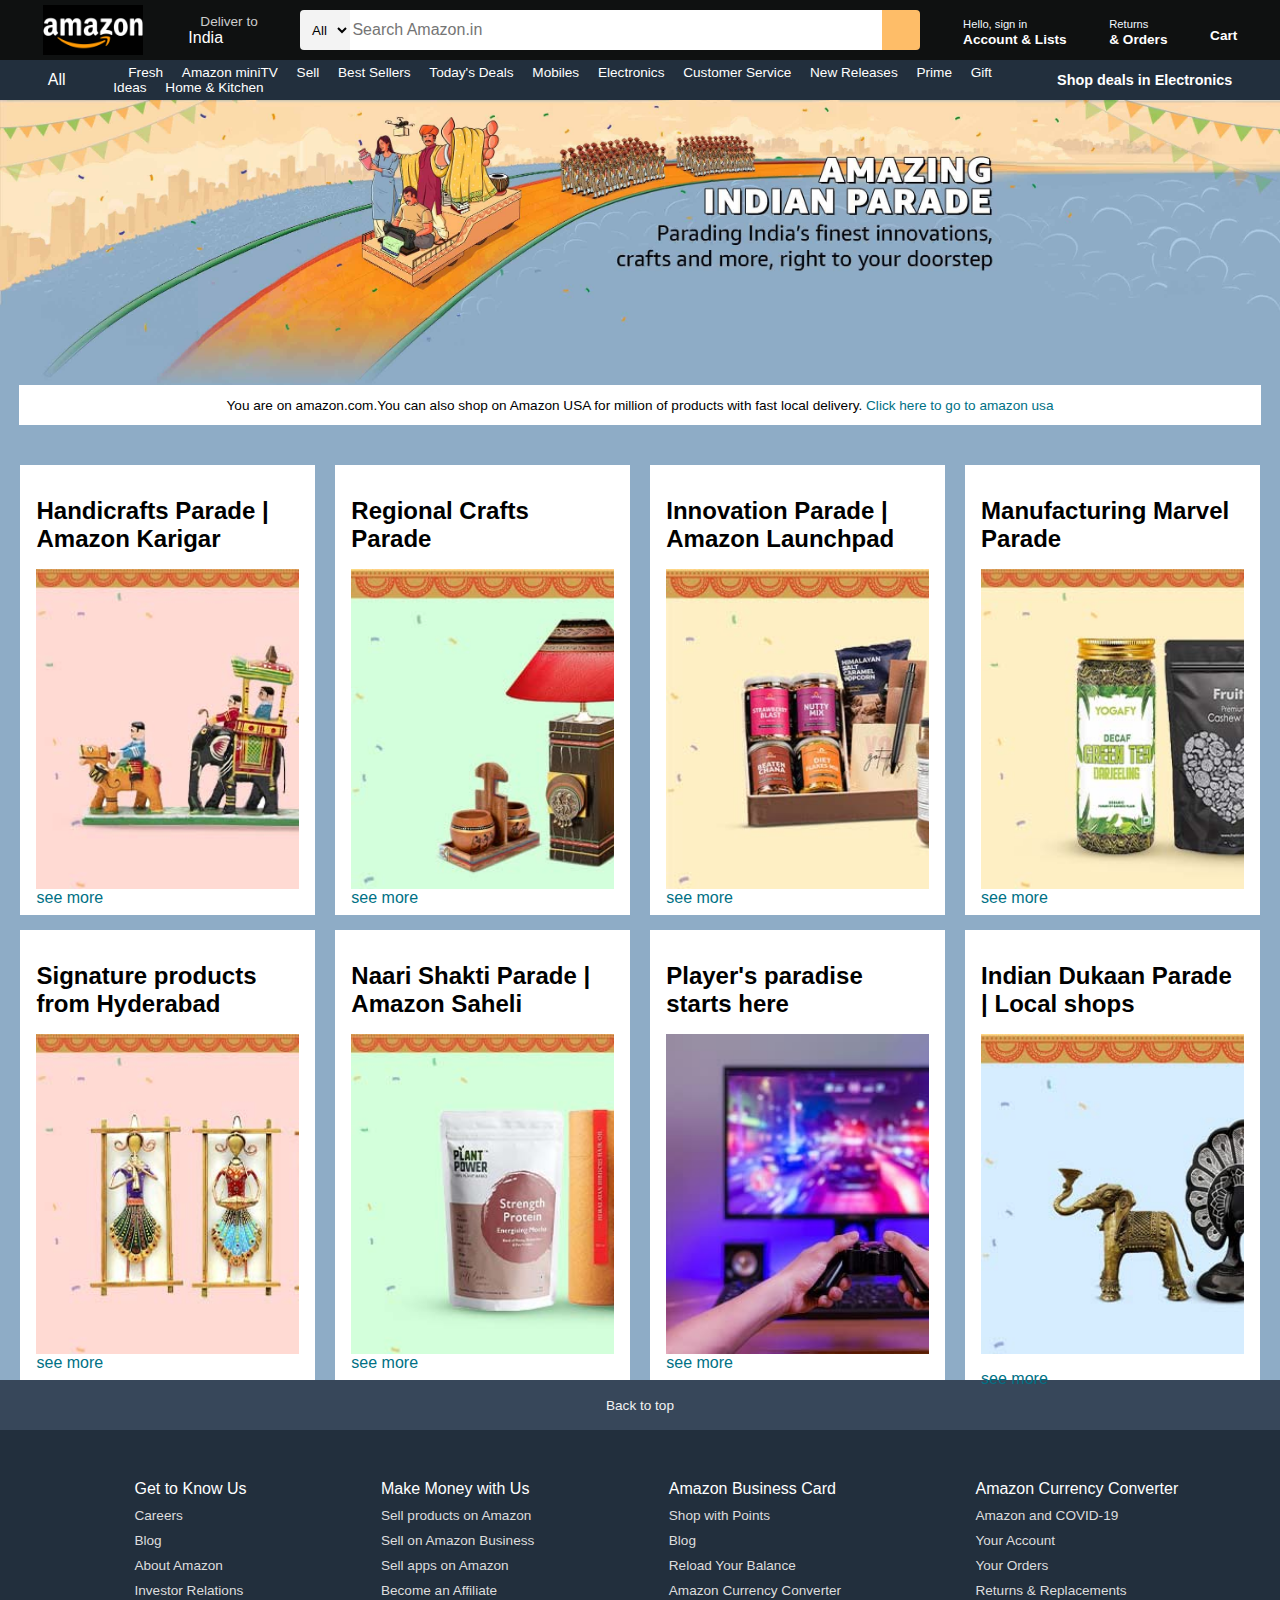
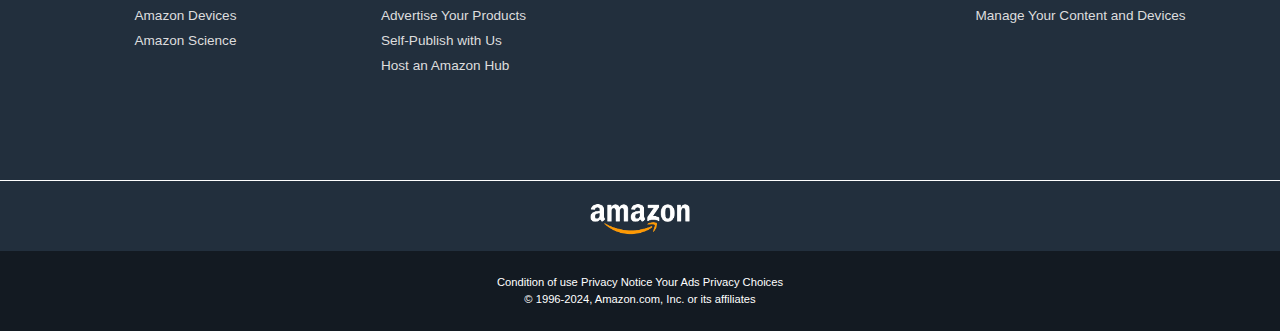
<file: index.html>
<!DOCTYPE html>
<html lang="en">

<head>
  <meta charset="UTF-8">
  <meta name="viewport" content="width=device-width, initial-scale=1.0">
  <title>Amazon</title>
  <link rel="stylesheet" href="https://cdnjs.cloudflare.com/ajax/libs/font-awesome/6.5.1/css/all.min.css" integrity="sha512-DTOQO9RWCH3ppGqcWaEA1BIZOC6xxalwEsw9c2QQeAIftl+Vegovlnee1c9QX4TctnWMn13TZye+giMm8e2LwA==" crossorigin="anonymous" referrerpolicy="no-referrer" />
  <link rel="stylesheet" href="style.css">
</head>

<body>
  <hedaer>
    <div class="navbar">
      <div class="navlogo border">
        <div id="logo">
      </div>
    </div>

    <div class="navaddress border">
      <p class="addfirst">Deliver to</p>
      <div class="addicon">
        <i class="fa-solid fa-location-dot"></i>
        <p class="addsecond">India</p>
      </div>
    </div>

    <div class="navsearch">
      <select class="search-select">
        <option value="All">All</option>
        <option value="All Categories">All Categories</option>
        <option value="Alexa Skills">Alexa Skills</option>
        <option value="Amazon Devices">Amazon Devices</option>
        <option value="Amazon Fashion">Amazon Fashion</option>
        <option value="Amazon Fresh">Amazon Fresh</option>
        <option value="Amazon Pharmacy">Amazon Pharmacy</option>
        <option value="Apps & Games">Apps & Games</option>
        <option value="Audible Audiobooks">Audible Audiobooks</option>
        <option value="Baby">Baby</option>
        <option value="Beauty">Beauty</option>
        <option value="Books">Books</option>
        <option value="Car & Motorbike">Car & Motorbike</option>
        <option value="Clothing&Accessories">Clothing&Accessories</option>
        <option value="Collectibles">Collectibles</option>
        <option value="Computers & Accessories">Computers & Accessories</option>
        <option value="Electronics">Electronics</option>
        <option value="Furniture">Furniture</option>
        <option value="Garden & Outdoors">Garden & Outdoors</option>
        <option value="Gift Cards">Gift Cards</option>
        <option value="Industrial & Scientific">Industrial & Scientific</option>
        <option value="Kindle Store">Kindle Store</option>
        <option value="Luggage & Bags">Luggage & Bags</option>
        <option value="Movies& TV Shows">Movies& TV Shows</option>
        <option value="Office Products">Office Products</option>
        <option value="Pet Supplies">Pet Supplies</option>
        <option value="Software">Software</option>
        <option value="Video Games">Video Games</option>
        <option value="Watches">Watches</option>
      </select>
      <input placeholder="Search Amazon.in" class="search-input">
      <div class="search-icon">
        <i class="fa-solid fa-magnifying-glass"></i>
      </div>
    </div>
   
  <div class="signin border">
    <span><a href="/sign.html">Hello, sign in </a>
     </span>
    <div class="nav-second">Account & Lists
    </div>
  </div>

  <div class="return border">
      <span><a href="/sign.html" >Returns</a></span>
      <p class="nav-second">& Orders
      </p>
</div>

<div class="cart border">
  <i class="fa-solid fa-cart-shopping"></i>
  Cart
</div>
</div>


<div class="panel ">
  <div class="panel-all ">
    <i class="fa-solid fa-bars"></i>
    All
  </div>
  <div class="panelopt ">
    <p >Fresh</p>
    <p> Amazon miniTV</p>
    <p> Sell</p>
    <p>Best Sellers</p>
    <p>Today's Deals</p>
    <p>Mobiles</p>
    <p>Electronics</p>
    <p> Customer Service</p>
    <p> New Releases</p>
    <p> Prime</p>
    <p> Gift Ideas</p>
    <p> Home & Kitchen</p>
   </div>
   <div class="deals">
      Shop deals in Electronics
   </div>
 </div>
 
  </header>

  <div class="hero-section">
    <div class="hero-msg">
    <p>You are on amazon.com.You can also shop on Amazon USA for million of products with fast local delivery. <a>Click here to go to <a href="https://www.amazon.com/" target="_main">amazon usa</a></a></p>
    </div>
  </div>

  <div class="shopsection">
    <div class="box">
     <div class="box-content">
      <h2>Handicrafts Parade | Amazon Karigar</h2>
      <div class="box1img">

      </div>
      <p>see more</p>
     </div>
    </div>

    <div class="box">
      <div class="box-content">
      <h2>Regional Crafts Parade</h2>
      <div class="box2img">

      </div>
      <p>see more</p>
     </div>
    </div>

    <div class="box">
      <div class="box-content">
      <h2>Innovation Parade | Amazon Launchpad</h2>
      <div class="box3img">

      </div>
      <p>see more</p>
     </div>
    </div>

    <div class="box">
      <div class="box-content">
      <h2>Manufacturing Marvel Parade</h2>
      <div class="box4img">

      </div>
      <p>see more</p>
     </div>
    </div>

    <div class="box">
      <div class="box-content">
       <h2>Signature products from Hyderabad</h2>
       <div class="box5img">
 
       </div>
       <p>see more</p>
      </div>
     </div>
 
     <div class="box">
       <div class="box-content">
       <h2>Naari Shakti Parade | Amazon Saheli</h2>
       <div class="box6img">
 
       </div>
       <p>see more</p>
      </div>
     </div>
 
     <div class="box">
       <div class="box-content">
       <h2>Player's paradise starts here</h2>
       <div class="box7img">
 
       </div>
       <p>see more</p>
      </div>
     </div>
 
     <div class="box">
       <div class="box-content">
       <h2>Indian Dukaan Parade | Local shops</h2>
       <div class="box8img">
 
       </div>
       <p>see more</p>
      </div>
     </div>

  </div>
  <footer>
    <div class="foot-panel1">Back to top</div>
    <div class="foot-panel2">
      <ul>
       <p> Get to Know Us</p>
       <a>Careers</a>
       <a>Blog</a>
       <a>About Amazon</a>
       <a>Investor Relations</a>
       <a>Amazon Devices</a>
       <a>Amazon Science</a>
       </ul>
      <ul>
       <p> Make Money with Us</p>
       <a>Sell products on Amazon</a>
       <a> Sell on Amazon Business</a>
       <a> Sell apps on Amazon</a>
       <a>Become an Affiliate</a>
       <a>Advertise Your Products</a>
       <a>Self-Publish with Us</a>
       <a>Host an Amazon Hub</a>
       </ul>
      <ul>
       <p> Amazon Business Card</p>
       <a> Shop with Points</a>
       <a>Blog</a>
       <a>Reload Your Balance</a>
       <a> Amazon Currency Converter</a>
      </ul>
      <ul>
       <p> Amazon Currency Converter</p>
       <a>Amazon and COVID-19</a>
       <a>Your Account</a>
       <a> Your Orders</a>
       <a> Returns & Replacements</a>
       <a> Manage Your Content and Devices</a>
      </ul>
    </div>

    <div class="foot-panel3">
      <div class="logo">

      </div>
    </div>

    <div class="foot-panel4">
      <div class="pages">
        <a>Condition of use</a>
        <a>Privacy Notice</a>
        <a>Your Ads Privacy Choices</a>
      </div>
      <div class="copyright">
        © 1996-2024, Amazon.com, Inc. or its affiliates
      </div>
    </div>
  </footer>
  </body>
</html>
</file>
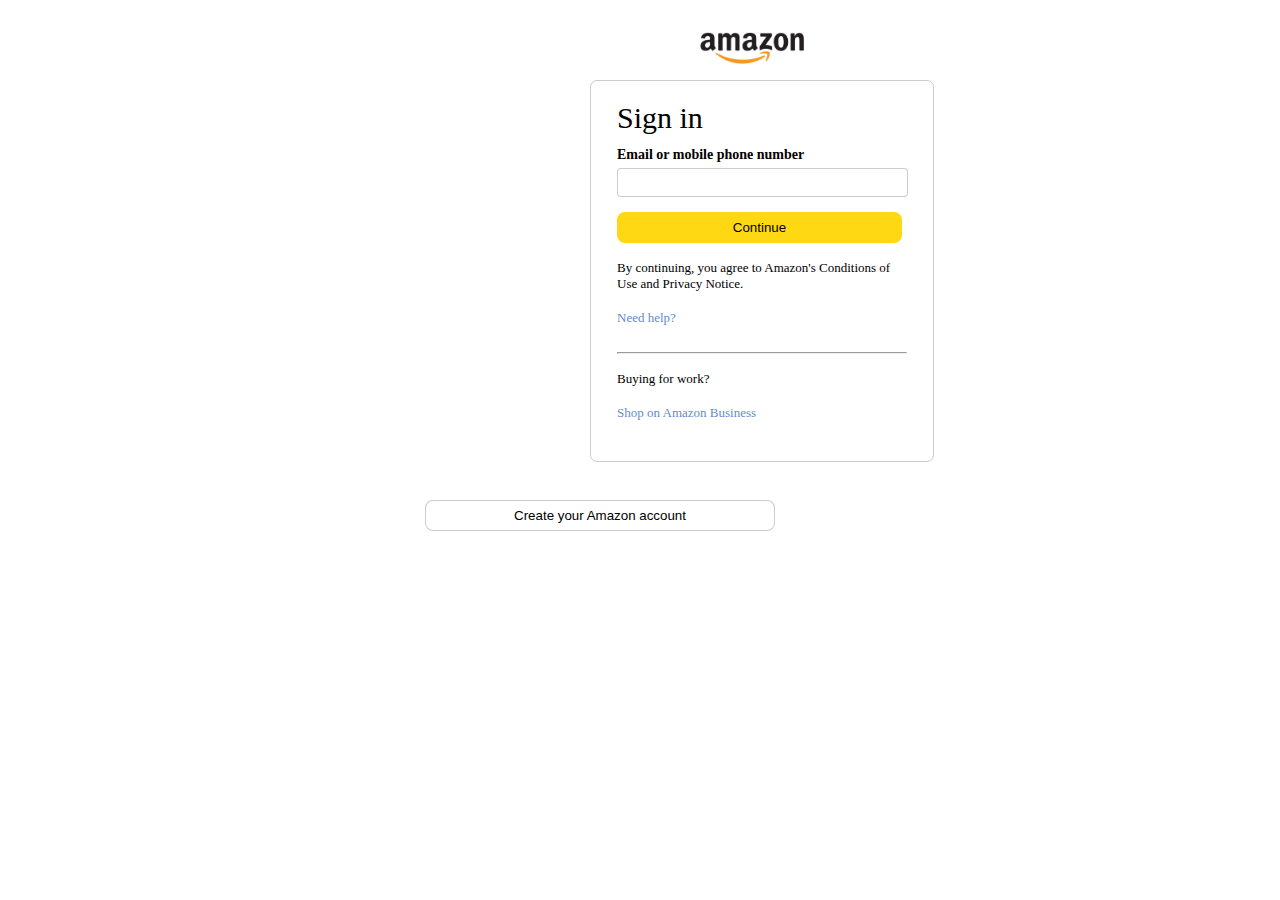
<file: sign.html>
<!DOCTYPE html>
<html lang="en">
<head>
    <meta charset="UTF-8">
    <meta name="viewport" content="width=device-width, initial-scale=1.0">
    <title>Sign in Page</title>
    <link rel="stylesheet" href="signin.css">
</head>
<body>
    <div class="signinlogo">

    </div>

    <div class="form">
        <p>Sign in</p>
        <div class="mail">
        <a>Email or mobile phone number</a>
        <input class="boy" type="text">
        <input class="submit" type="button" value="Continue">

        <div class="terms">
            <p class="policy">By continuing, you agree to Amazon's Conditions of Use and Privacy Notice.</p>
            <p class="help">Need help?</p>
            <hr></hr>
            <p class="buying">Buying for work?</p>
            <p class="shop">  Shop on Amazon Business</p>
        </div>
        
    </div>
 
</div>

<div class="new">
    <input class="create" type="button" value="Create your Amazon account">
</div>
</body>
</html>
</file>
<file: style.css>
*{
    margin:0;
    font-family: arial;
    border:border-box;
}
.navbar{
    height:60px;
    background-color: #0f1111;
    color:white;
    display:flex;
    align-items:center;
    justify-content: space-evenly;
}

.navlogo{
    height:50px;
    width:100px;
}

#logo{
    background-image: url("Amazon.jpg");
    background-size: cover;
    right:60px;
    height:50px; 
    width:100%;
    
}

.boredr{
    border:1.5px solid transparent;
}

.border:hover{
    border:1.5px solid white;
}

.signin a{
    text-decoration: none;
    color: aliceblue;
}

.return a{
    text-decoration: none;
    color: aliceblue;
}

/* box2 */

.addfirst{
      color:#cccccc;
      font-size: 0.85rem;
      margin-left:15px;
}
.addsecond{
    font-size: 1rem;
    margin-left:3px;
}
.addicon{
    display:flex;
    align-items: center;
}

/* box3 */

.navsearch{
    display:flex;
    justify-content: space-evenly;
    width:620px;
    height:40px;
    border-radius: 4px;

}

.search-select{
    background-color: #f3f3f3;
    width:50px;
    text-align: center;
    border-top-left-radius: 4px;
    border-bottom-left-radius: 4px;
    border:none;
}

.search-input{
    width:100%;
    font-size:1rem;
    border:none;
}

.search-icon{
    width:45px;
    display:flex;
    justify-content: center;
    align-items: center;
    font-size: 1.2rem;
    background-color: #febd68;
    border-top-right-radius: 4px;
    border-bottom-right-radius: 4px;
    color:#0f1111;
}

/* box4 */
span{
    font-size: 0.7rem;
}


.nav-second{
    font-size: 0.85rem;
    font-weight: 700;

}

.navsearch:hover{
    border: 2px solid orange;
}

/* box6 */

.cart i{
    font-size: 30px;
}

.cart{
    font-size: 0.85rem;
    font-weight:700;
}


/* panel */
.panel{
    height:40px;
    background-color: #222f3d;
    display:flex;
    color:white;
    align-items: center;
    justify-content: space-evenly;
}

.panelopt p{
    display:inline;
    margin-left: 15px;
}

.panelopt{
    width:70%;
    font-size: 0.85rem;
}

.deals{
    font-size: 0.9rem;
    font-weight: 700;
}

/* hero section */

.hero-section{
    background-image: url("main.jpg");
    background-size: cover;
    height:350px;
    display:flex;
    justify-content: center;
    align-items: flex-end;

}

.hero-msg{
    background-color: white;
    color:black;
    height:40px;
    display:flex;
    align-items: center;
    justify-content: center;
    font-size: 0.85rem;
    width:97%;
    margin-bottom: 25px;
   
}

.hero-msg a{
    color:#007185;
    text-decoration: none;
}


/* shopsection */

.shopsection{
    display:flex;
    flex-wrap: wrap;
    justify-content: space-evenly;
    background-color: #8eacc6;
}

.box{

    height:450px;
    width:23%;
    background-color: white;
    margin-top: 15px;

}

.box1img{
    background-image: url("karigar.jpg");
    background-size: cover;
    height:300px;
    padding:20px 15px 0px;
    margin-top: 1rem;
    margin-bottom: 1 rem;
    
}

.box-content{
   margin-left: 1rem;
   margin-right: 1rem;
}

.box-content h2{
    margin-top: 1rem;
}

.box-content p{
    color:#007185;
}

.box2img{
    background-image: url("regional.jpg");
    background-size: cover;
    height:300px;
    padding:20px 15px 0px;
    margin-top: 1rem;
    margin-bottom: 1 rem;
    
}

.box-content{
   margin-left: 1rem;
   margin-right: 1rem;
}

.box-content h2{
    margin-top: 1rem;
}

.box-content p{
    color:#007185;
}

.box3img{
    background-image: url("innovation.jpg");
    background-size: cover;
    height:300px;
    padding:20px 15px 0px;
    margin-top: 1rem;
    margin-bottom: 1 rem;
    
}

.box-content{
   margin-left: 1rem;
   margin-right: 1rem;
}

.box-content h2{
    margin-top: 1rem;
}

.box-content p{
    color:#007185;
}

.box4img{
    background-image: url("manufacture.jpg");
    background-size: cover;
    height:300px;
    padding:20px 15px 0px;
    margin-top: 1rem;
    margin-bottom: 1 rem;
    
}

.box-content{
   margin-left: 1rem;
   margin-right: 1rem;
}

.box-content h2{
    margin-top: 1rem;
}

.box-content p{
    color:#007185;
}

.box5img{
    background-image: url("Artifact.jpg");
    background-size: cover;
    height:300px;
    padding:20px 15px 0px;
    margin-top: 1rem;
    margin-bottom: 1 rem;
    
}

.box-content{
   margin-left: 1rem;
   margin-right: 1rem;
}

.box-content h2{
    margin-top: 1rem;
}

.box-content p{
    color:#007185;
}

.box6img{
    background-image: url("nari.jpg");
    background-size: cover;
    height:300px;
    padding:20px 15px 0px;
    margin-top: 1rem;
    margin-bottom: 1 rem;
    
}

.box-content{
   margin-left: 1rem;
   margin-right: 1rem;
}

.box-content h2{
    margin-top: 1rem;
}

.box-content p{
    color:#007185;
}

.box7img{
    background-image: url("game.jpg");
    background-size: cover;
    height:300px;
    padding:20px 15px 0px;
    margin-top: 1rem;
    margin-bottom: 1 rem;
    
}

.box-content{
   margin-left: 1rem;
   margin-right: 1rem;
}

.box-content h2{
    margin-top: 1rem;
}

.box-content p{
    color:#007185;
}

.box8img{
    background-image: url("Indiandukan.jpg");
    background-size: cover;
    height:300px;
    padding:20px 15px 0px;
    margin-top: 1rem;
    margin-bottom: 1rem;
    
}

.box-content{
   margin-left: 1rem;
   margin-right: 1rem;
}

.box-content h2{
    margin-top: 2rem;
}

.box-content p{
    color:#007185;
}



/* footer */
.footer{
    margin-top: 15px;
}

.foot-panel1{
    background-color: #37475a;
    color: #f3f3f3;
    height: 50px;
    display: flex;
    justify-content: center; 
    align-items:center;
    font-size: 0.85rem;

}

.foot-panel2{
    background-color: #222f3d;
    color:white;
    height:350px;
    display:flex;
    justify-content: space-evenly;

}

ul{
    margin-top: 50px;
}

ul a{
    display: block;
    font-size: 0.85rem;
    margin-top: 10px;
    color:#dddddd;
}

/* panel3 */
.foot-panel3{
    background-color:#222f3d;
    color:white;
    border-top:0.1px solid white;
    height:70px;
    display:flex;
    justify-content: center;
    align-items: center;
}

.logo{
    background-image: url("nobg.png");
    background-size: cover;
    right:60px;
    height:50px; 
    width:100px;
}

/* pane4 */

.foot-panel4{
    background-color: #131a22;
    color:white;
    height:80px;
    font-size: 0.7rem;
    text-align: center;
}

.pages{
    padding-top: 25px;
}
.copyright{
    padding-top: 5px;
}
</file>
<file: signin.css>
*{
    margin: 0px;
}
.signinlogo{
    
        background-image: url("black.png");
        background-size: cover;
        display:flex;
        justify-content: center;
        align-items: center;
        margin-left: 690px;
        
        height:80px; 
        width:125px;
    
    
}

.form{
    padding: 20px 26px;
    height:340px;
    width:290px;
    border:1px solid rgba(0,0,0,0.2);
    border-radius: 7px;
    
    margin-left: 590px;
}

.form p{
    font-size :30px;
    font-weight:540;
}

.mail a{
    display: flex;
    justify-content: left;
    margin-top: 4%;
    font-size: 14px;
    font-weight: 580;
}

.boy{
    height:25px;
    width:285px;
    margin-top: 2%;
    border-radius: 4px;
    border:1px solid rgba(0,0,0,0.2);
}

.submit{
    background-color: #ffd814;
    display: flex;
    justify-content: center;
    height:31px;
    width:285px;
    margin-top:5%;
    border-radius: 8px;
    border:1px solid rgba(0,0,0,0);
    font-weight: 500;
}

.terms p{
    font-size: 13px;
    font-weight: 500;
    margin-top: 6%;
}


    
.help{
    color:#628ccb;
}

hr{
    margin-top: 9%;
    background-color: rgba(0,0,0,0.1);
   
}

.buying p{
    font-weight: 800;
    font-size: 25px;
}

.shop{
    color:#628ccb;
    font-size: 3rem;
    font-weight: 600;
}

.new{
    display: flex;
    justify-content: center;
}


.create{
    background-color: white;
    border:1px solid rgba(0,0,0,0.2);
    display: flex;
    justify-content: center;
    height:31px;
    width:350px;
    margin-top:3%;
    border-radius: 8px;
    font-weight: 500;
    margin-right: 80px;
    font-weight: 400;
}
</file>
